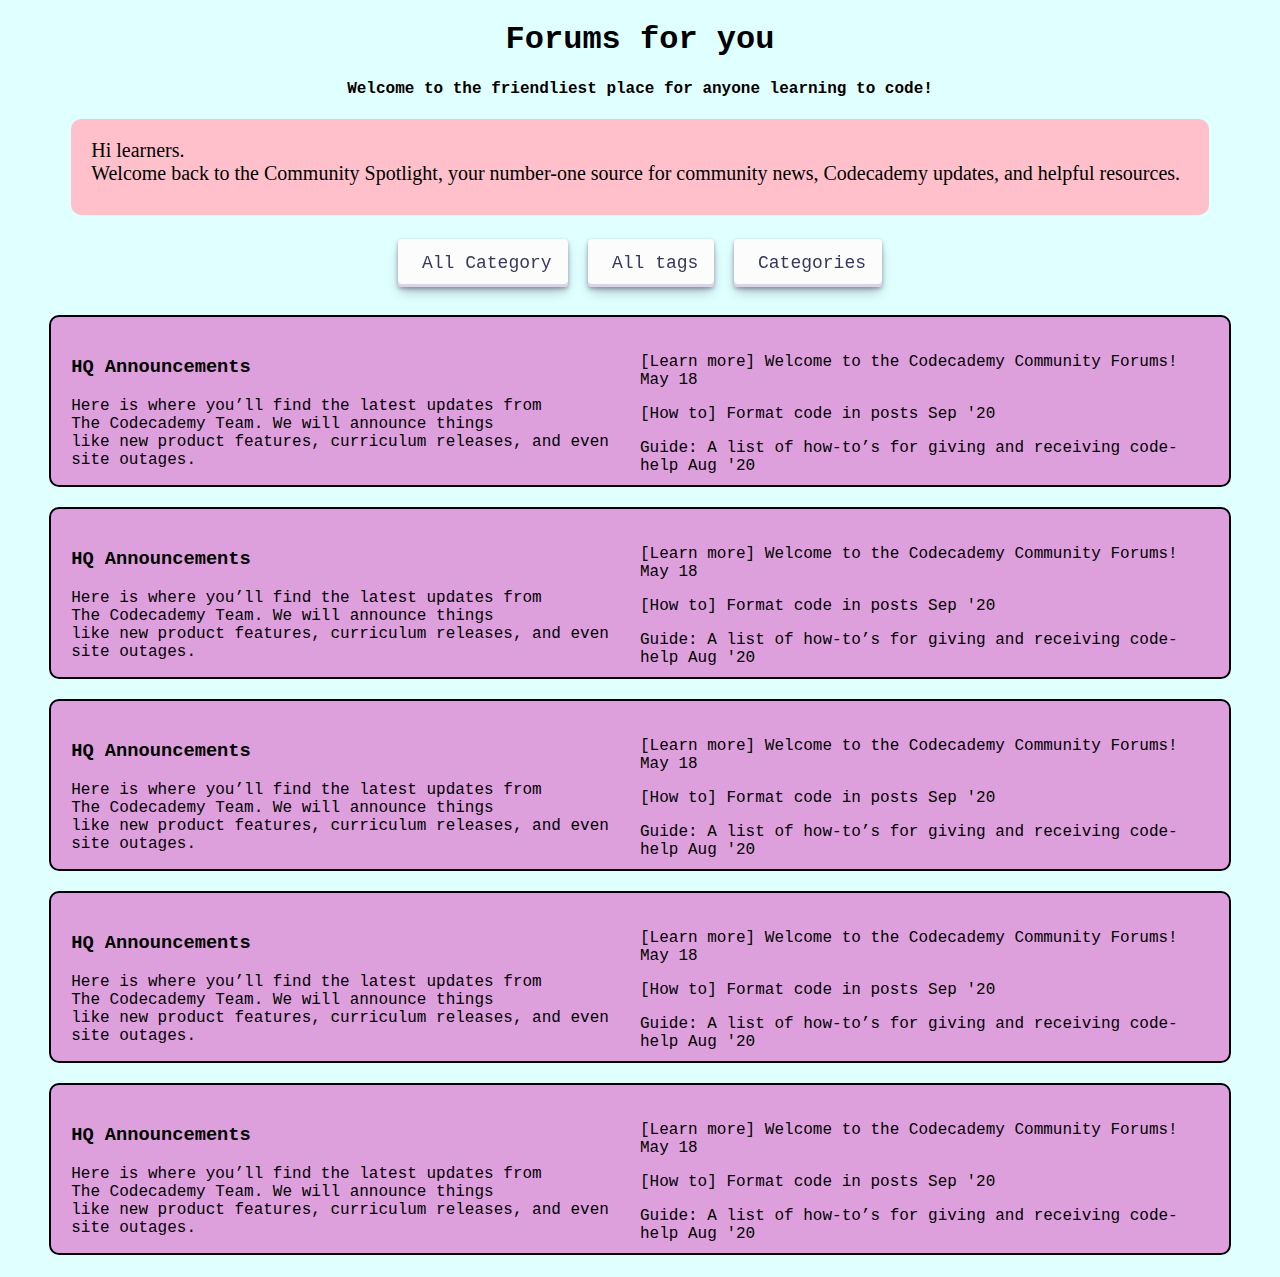
<file: Internship/index.html>
<!DOCTYPE html>
<html lang="en">
  <head>
    <meta charset="UTF-8" />
    <meta name="viewport" content="width=device-width, initial-scale=1.0" />
    <title>Document</title>
    <link rel="stylesheet" href="style.css" />
  </head>
  <body>
    <section>
      <center class="heading-1">
        <h1>Forums for you </h1>
        <h4>Welcome to the friendliest place for anyone learning to code!</h4>
      </center>
    </section>
    <section>
      <div class="info-div">
        <p class="info-p">
          Hi learners. <br />Welcome back to the Community Spotlight, your
          number-one source for community news, Codecademy updates, and helpful
          resources.
        </p>
      </div>
      <div class="info">
        <button class="btn-cat" role="button">All Category</button>
        <button class="btn-cat" role="button">All tags</button>
        <button class="btn-cat" role="button">Categories</button>
      </div>
    </section>

    <a href="next.html" target="_blank" class="outer-div">
      <div class="left-content">
        <h3>HQ Announcements</h3>
        <p>
          Here is where you’ll find the latest updates from <br />
          The Codecademy Team. We will announce things <br />
          like new product features, curriculum releases, and even site outages.
        </p>
      </div>
      <div class="right-content">
        <p>[Learn more] Welcome to the Codecademy Community Forums! May 18</p>
        <p>[How to] Format code in posts Sep '20</p>
        <p>
          Guide: A list of how-to’s for giving and receiving code-help Aug '20
        </p>
      </div>
    </a>

    <a href="next.html" target="_blank" class="outer-div">
        <div class="left-content">
          <h3>HQ Announcements</h3>
          <p>
            Here is where you’ll find the latest updates from <br />
            The Codecademy Team. We will announce things <br />
            like new product features, curriculum releases, and even site outages.
          </p>
        </div>
        <div class="right-content">
          <p>[Learn more] Welcome to the Codecademy Community Forums! May 18</p>
          <p>[How to] Format code in posts Sep '20</p>
          <p>
            Guide: A list of how-to’s for giving and receiving code-help Aug '20
          </p>
        </div>
      </a>

      <a href="next.html" target="_blank" class="outer-div">
        <div class="left-content">
          <h3>HQ Announcements</h3>
          <p>
            Here is where you’ll find the latest updates from <br />
            The Codecademy Team. We will announce things <br />
            like new product features, curriculum releases, and even site outages.
          </p>
        </div>
        <div class="right-content">
          <p>[Learn more] Welcome to the Codecademy Community Forums! May 18</p>
          <p>[How to] Format code in posts Sep '20</p>
          <p>
            Guide: A list of how-to’s for giving and receiving code-help Aug '20
          </p>
        </div>
      </a>

      <a href="next.html" target="_blank" class="outer-div">
        <div class="left-content">
          <h3>HQ Announcements</h3>
          <p>
            Here is where you’ll find the latest updates from <br />
            The Codecademy Team. We will announce things <br />
            like new product features, curriculum releases, and even site outages.
          </p>
        </div>
        <div class="right-content">
          <p>[Learn more] Welcome to the Codecademy Community Forums! May 18</p>
          <p>[How to] Format code in posts Sep '20</p>
          <p>
            Guide: A list of how-to’s for giving and receiving code-help Aug '20
          </p>
        </div>
      </a>

      <a href="next.html" target="_blank" class="outer-div">
        <div class="left-content">
          <h3>HQ Announcements</h3>
          <p>
            Here is where you’ll find the latest updates from <br />
            The Codecademy Team. We will announce things <br />
            like new product features, curriculum releases, and even site outages.
          </p>
        </div>
        <div class="right-content">
          <p>[Learn more] Welcome to the Codecademy Community Forums! May 18</p>
          <p>[How to] Format code in posts Sep '20</p>
          <p>
            Guide: A list of how-to’s for giving and receiving code-help Aug '20
          </p>
        </div>
      </a>
  </body>
</html>
</file>
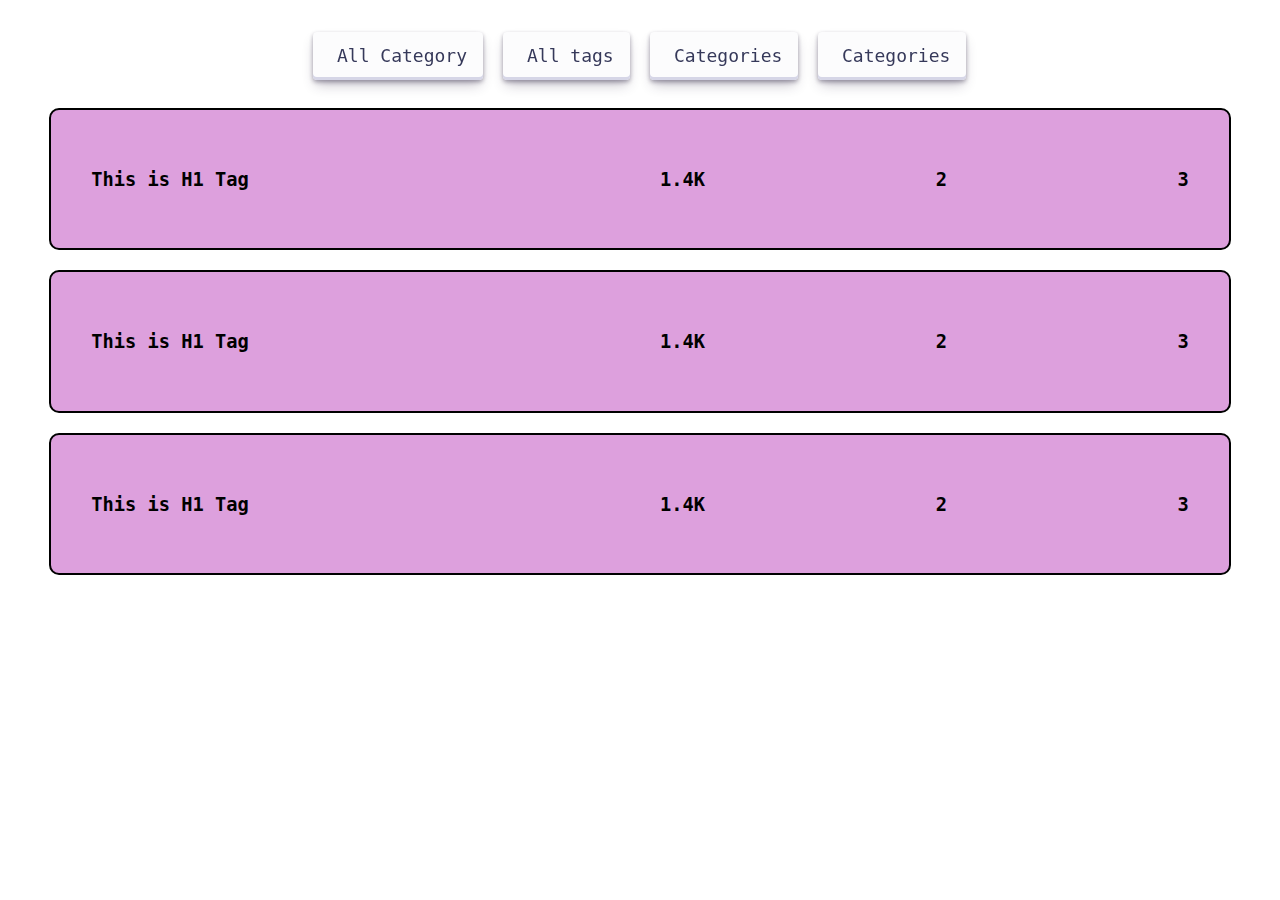
<file: Internship/next.html>
<!DOCTYPE html>
<html lang="en">
<head>
  <meta charset="UTF-8">
  <meta name="viewport" content="width=device-width, initial-scale=1.0">
  <link rel="stylesheet" href="nect.css">
</head>
<body>
       <div class="btn-div">
       <button class="btn-cat" role="button">All Category</button>
        <button class="btn-cat" role="button">All tags</button>
        <button class="btn-cat" role="button">Categories</button>
        <button class="btn-cat" role="button">Categories</button>
    </div>

<div class="outer-div">
  <div class="container left">
    <h3>This is H1 Tag</h3>
  </div>

  <div class="container right">
    <h3 class="para">1.4K</h3>
    <h3 class="para">2</h3>
    <h3 class="para">3</h3>
  </div>
</div>

<div class="outer-div">
    <div class="container left">
      <h3>This is H1 Tag</h3>
    </div>
  
    <div class="container right">
      <h3 class="para">1.4K</h3>
      <h3 class="para">2</h3>
      <h3 class="para">3</h3>
    </div>
  </div>


  <div class="outer-div">
    <div class="container left">
      <h3>This is H1 Tag</h3>
    </div>
  
    <div class="container right">
      <h3 class="para">1.4K</h3>
      <h3 class="para">2</h3>
      <h3 class="para">3</h3>
    </div>
  </div>

</body>
</html>
</file>
<file: Internship/style.css>
body{
    background-color : #E0FFFF;
}

.heading-1 {
  font-family: "JetBrains Mono", monospace;
}

.info-div {
  background-color: pink;
  width: 90%;
  height: 6em; /* Set a height for demonstration purposes */
  margin: 0 auto;
  border: 0px solid #000; /* Border color and width */
  border-radius: 10px; /* Center the div horizontally */
}

.info-p {
  font-size: 20px;
  margin-left: 20px;
  padding-top : 20px;
}

.info {
  text-align: center; /* Center the content within the section */
}

.btn-cat {
  align-items: center;
  appearance: none;
  
  background-color: #fcfcfd;
  border-radius: 4px;
  border-width: 0;
  box-shadow: rgba(45, 35, 66, 0.4) 0 2px 4px,
    rgba(45, 35, 66, 0.3) 0 7px 13px -3px, #d6d6e7 0 -3px 0 inset;
  box-sizing: border-box;
  color: #36395a;
  cursor: pointer;
  display: inline-flex;
  font-family: "JetBrains Mono", monospace;
  height: 48px;
  justify-content: center;
  line-height: 1;
  list-style: none;
  overflow: hidden;
  margin: 8px;
  margin-top: 24px;
  padding-left: 24px;
  padding-right: 16px;
  position: relative;
  text-align: left;
  text-decoration: none;
  transition: box-shadow 0.15s, transform 0.15s;
  user-select: none;
  -webkit-user-select: none;
  touch-action: manipulation;
  white-space: nowrap;
  will-change: box-shadow, transform;
  font-size: 18px;
}

.button-30:focus {
  box-shadow: #d6d6e7 0 0 0 1.5px inset, rgba(45, 35, 66, 0.4) 0 2px 4px,
    rgba(45, 35, 66, 0.3) 0 7px 13px -3px, #d6d6e7 0 -3px 0 inset;
}

.button-30:hover {
  box-shadow: rgba(45, 35, 66, 0.4) 0 4px 8px,
    rgba(45, 35, 66, 0.3) 0 7px 13px -3px, #d6d6e7 0 -3px 0 inset;
  transform: translateY(-2px);
}

.button-30:active {
  box-shadow: #d6d6e7 0 3px 7px inset;
  transform: translateY(2px);
}

a {
    text-decoration: none;
    color: inherit;
  }
.left-para{
    font-size: 14px;
}
.outer-div {
    display: flex;
    justify-content: space-between;
    align-items: flex-start;
    background-color: #DDA0DD;
    width: 90%;
    height: 8em; /* Set a height for demonstration purposes */
    margin: 0 auto;
    border: 2px solid #000; /* Border color and width */
    border-radius: 10px; /* Rounded corners */
    padding: 20px;
    margin-top: 20px; 
    margin-bottom: 20px;
    font-family: "JetBrains Mono", monospace; /* Add padding for better visual */
}


.left-content {
  width: 50%;

}

.right-content {
  width: 50%;
}
</file>
<file: Internship/nect.css>
body {
 
 
}
.btn-div{
    text-align: center; 
}
.btn-cat {
    align-items: center;
    appearance: none;
    
    background-color: #fcfcfd;
    border-radius: 4px;
    border-width: 0;
    box-shadow: rgba(45, 35, 66, 0.4) 0 2px 4px,
      rgba(45, 35, 66, 0.3) 0 7px 13px -3px, #d6d6e7 0 -3px 0 inset;
    box-sizing: border-box;
    color: #36395a;
    cursor: pointer;
    display: inline-flex;
    font-family: "JetBrains Mono", monospace;
    height: 48px;
    justify-content: center;
    line-height: 1;
    list-style: none;
    overflow: hidden;
    margin: 8px;
    margin-top: 24px;
    padding-left: 24px;
    padding-right: 16px;
    position: relative;
    text-align: left;
    text-decoration: none;
    transition: box-shadow 0.15s, transform 0.15s;
    user-select: none;
    -webkit-user-select: none;
    touch-action: manipulation;
    white-space: nowrap;
    will-change: box-shadow, transform;
    font-size: 18px;
  }
  
  .button-30:focus {
    box-shadow: #d6d6e7 0 0 0 1.5px inset, rgba(45, 35, 66, 0.4) 0 2px 4px,
      rgba(45, 35, 66, 0.3) 0 7px 13px -3px, #d6d6e7 0 -3px 0 inset;
  }
  
  .button-30:hover {
    box-shadow: rgba(45, 35, 66, 0.4) 0 4px 8px,
      rgba(45, 35, 66, 0.3) 0 7px 13px -3px, #d6d6e7 0 -3px 0 inset;
    transform: translateY(-2px);
  }
  
  .button-30:active {
    box-shadow: #d6d6e7 0 3px 7px inset;
    transform: translateY(2px);
  }


.outer-div {
    display: flex;
    justify-content: space-between;
    align-items: flex-start;
    background-color: #DDA0DD;
    width: 90%;
    height: auto; /* Set a height for demonstration purposes */
    margin: 0 auto;
    border: 2px solid #000; /* Border color and width */
    border-radius: 10px; /* Rounded corners */
    padding: 20px;
    margin-top: 20px; 
    margin-bottom: 20px;
    font-family: "JetBrains Mono", monospace; /* Add padding for better visual */
}

.container {
  width: 50%;
  padding: 20px;
  box-sizing: border-box;
}

.left {
  text-align: left;
}

.right {
  text-align: right;
  display: flex;
  justify-content: space-between;
}

.para {
  margin-bottom: 10px;
}
</file>
